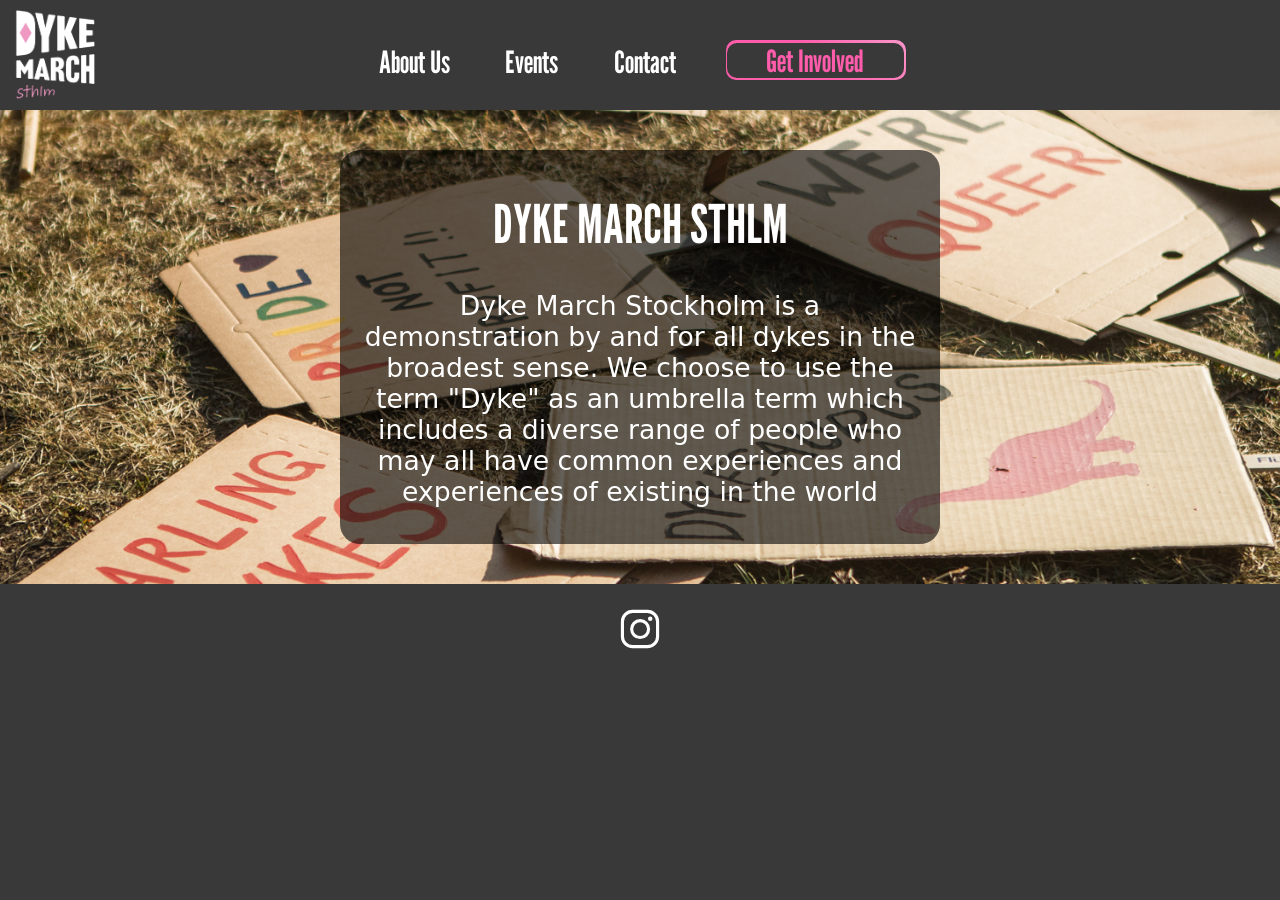
<file: index.html>
<!DOCTYPE html>
<html>
    <head>
        <title>Dyke March Stockholm - Uniting and Uplifting Dykes in all their Diversity!</title>
        <meta name="description" content="We are a demonstration marching every year in Stockholm to fight marginalization and foster unity within the LGBTQIA+ community. Come, march with us!">
        <meta property ="og:title" content="Dyke March Stockholm" >
        <meta property = "og:description" content="We are a demonstration marching every year in Stockholm to fight marginalization and foster unity within the LGBTQIA+ community. Come, march with us!">
        <meta property = "og:image" content ="https://sparks0.github.io/images/dmlogo_link_preview.png">
        <meta name="viewport" content="width=device-width, initial-scale=1.0" />
        <link rel="preconnect" href="https://fonts.googleapis.com">
        <link rel="preconnect" href="https://fonts.gstatic.com" crossorigin>
        <link href="https://fonts.googleapis.com/css2?family=League+Gothic&family=Roboto:ital,wght@0,100..900;1,100..900&display=swap" rel="stylesheet">
        <link rel="stylesheet" href="styles/main.css">
        <link rel="stylesheet" href="styles/index.css">
    </head>
    <body>
        <header>
            <a href="index.html" style="height:108px;"><img class="headerLogo" src="images/dklogowhite.png" width="100px"></a>
            <div id="headerButtons">
                <a href="about/"><div class="headerButton">About Us</div></a>
                <a href="https://www.instagram.com/p/DWgvlh5jJlI/" target="_blank"><div class="headerButton">Events</div></a>
                <a href="contact/"><div class="headerButton">Contact</div></a>
                <a href="https://linktr.ee/dykemarchstockholm" target = "_blank"><div class="gradient-border headerButton plink"><div class="gradient-border__content">Get Involved</div></div></a>
            </div>
        </header>
        <div class="poster">
            <div id="posterText">
                <h1>DYKE MARCH STHLM</h1>
                <p>Dyke March Stockholm is a demonstration by and for all dykes in the broadest sense. We choose to use the term "Dyke" as an umbrella term which includes a diverse range of people who may all have common experiences and experiences of existing in the world</p>
            </div>
        </div>
        <footer>
            <a href="https://www.instagram.com/dykemarchstockholm/" target="_blank"><img src="images/instagram.svg" height="50px"/></a>
            <!-- <a href="https://www.facebook.com/dykemarchstockholm/upcoming_hosted_events" target="_blank"><img src="images/facebook.svg" height="50px"/></a> -->
        </footer>
    </body>
</html>
</file>
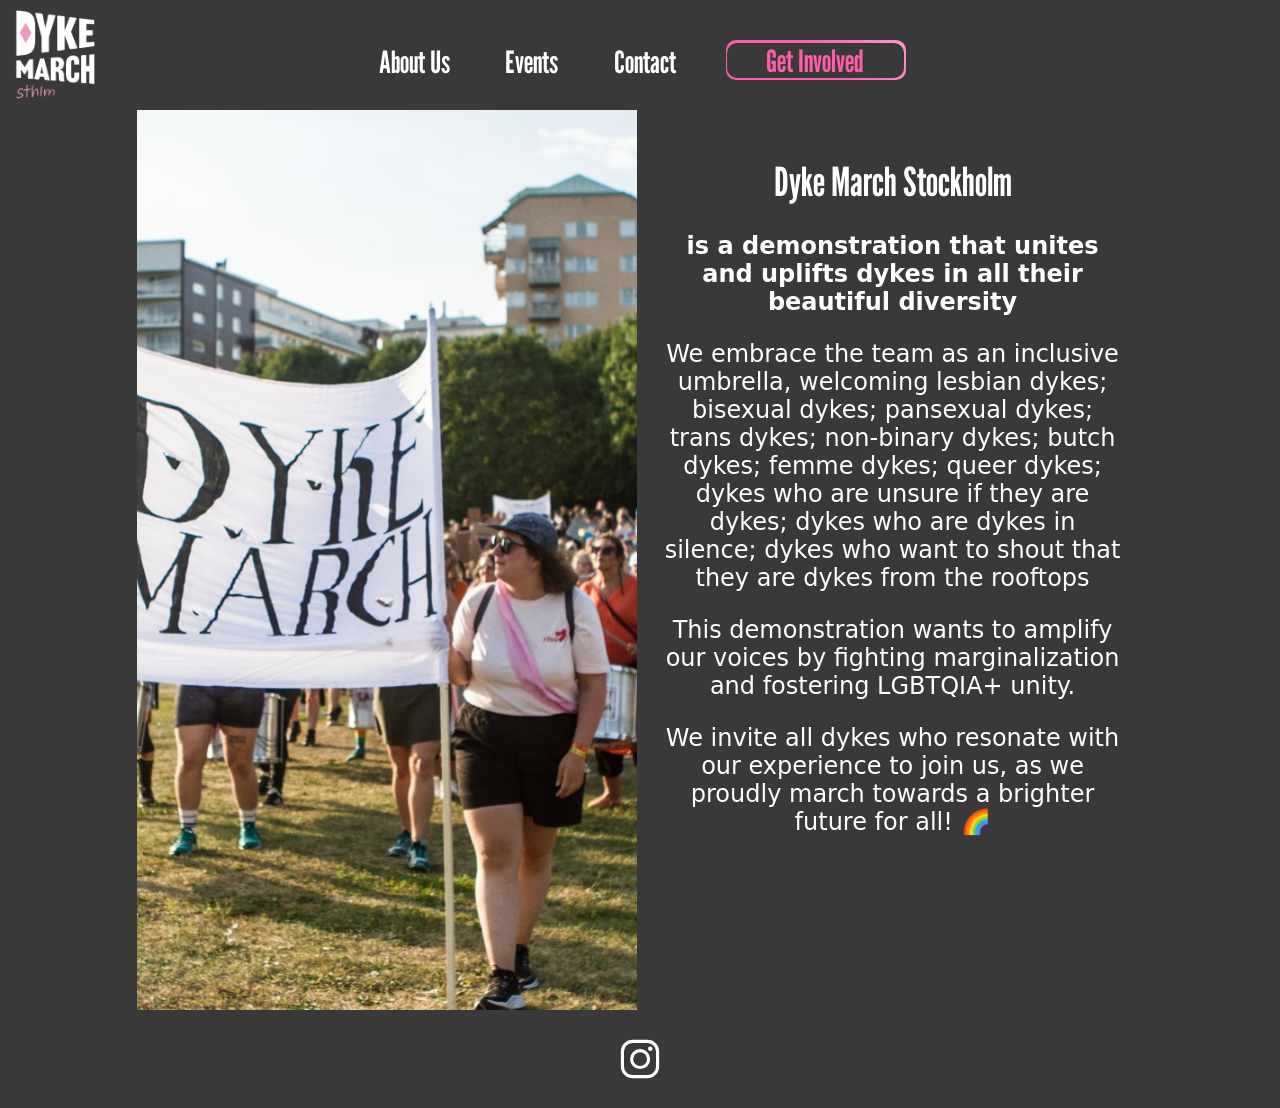
<file: about/index.html>
<!DOCTYPE html>
<html>
    <head>
        <title>About Dyke March Stockholm - Uniting and Uplifting Dykes in all their Diversity!</title>
        <meta name="description" content="We are a demonstration marching every year in Stockholm to fight marginalization and foster unity within the LGBTQIA+ community. Come, march with us!">
        <meta property ="og:title" content="About Dyke March Stockholm" >
        <meta property = "og:description" content="We are a demonstration marching every year in Stockholm to fight marginalization and foster unity within the LGBTQIA+ community. Come, march with us!">
        <meta property = "og:image" content ="https://sparks0.github.io/images/dmlogo_link_preview.png">
        <meta name="viewport" content="width=device-width, initial-scale=1.0" />
        <link rel="preconnect" href="https://fonts.googleapis.com">
<link rel="preconnect" href="https://fonts.gstatic.com" crossorigin>
<link href="https://fonts.googleapis.com/css2?family=League+Gothic&family=Roboto:ital,wght@0,100..900;1,100..900&display=swap" rel="stylesheet">
        <link rel="stylesheet" href="../styles/main.css">
        <link rel="stylesheet" href="../styles/about.css">
    </head>
    <body>
        <header>
            <a href="../index.html" style="height:108px;"><img class="headerLogo" src="../images/dklogowhite.png" width="100px"></a>
            <div id="headerButtons">
                <a href="../about/"><div class="headerButton">About Us</div></a>
                <a href="https://www.instagram.com/p/DWgvlh5jJlI/" target="_blank"><div class="headerButton">Events</div></a>
                <a href="../contact/"><div class="headerButton">Contact</div></a>
                <a href="https://linktr.ee/dykemarchstockholm" target = "_blank"><div class="gradient-border headerButton plink"><div class="gradient-border__content">Get Involved</div></div></a>
            </div>
        </header>
        <div id="container">
            <div id="poster"></div>
            <div id="info">
                <h1>Dyke March Stockholm</h1>
                <h2>is a demonstration that unites and uplifts dykes in all their beautiful diversity</h2>
                <p>We embrace the team as an inclusive umbrella, welcoming lesbian dykes; bisexual dykes; pansexual dykes; trans dykes; non-binary dykes; butch dykes; femme dykes; queer dykes; dykes who are unsure if they are dykes; dykes who are dykes in silence; dykes who want to shout that they are dykes from the rooftops</p>
                <p>This demonstration wants to amplify our voices by fighting marginalization and fostering LGBTQIA+ unity.</p>
                <p>We invite all dykes who resonate with our experience to join us, as we proudly march towards a brighter future for all! 🌈</p>
            </div>
        </div>
        <footer>
            <a href="https://www.instagram.com/dykemarchstockholm/" target="_blank"><img src="../images/instagram.svg" height="50px"/></a>
            <!-- <a href="https://www.facebook.com/dykemarchstockholm/upcoming_hosted_events" target="_blank"><img src="../images/facebook.svg" height="50px"/></a> -->
        </footer>
    </body>
</html>
</file>
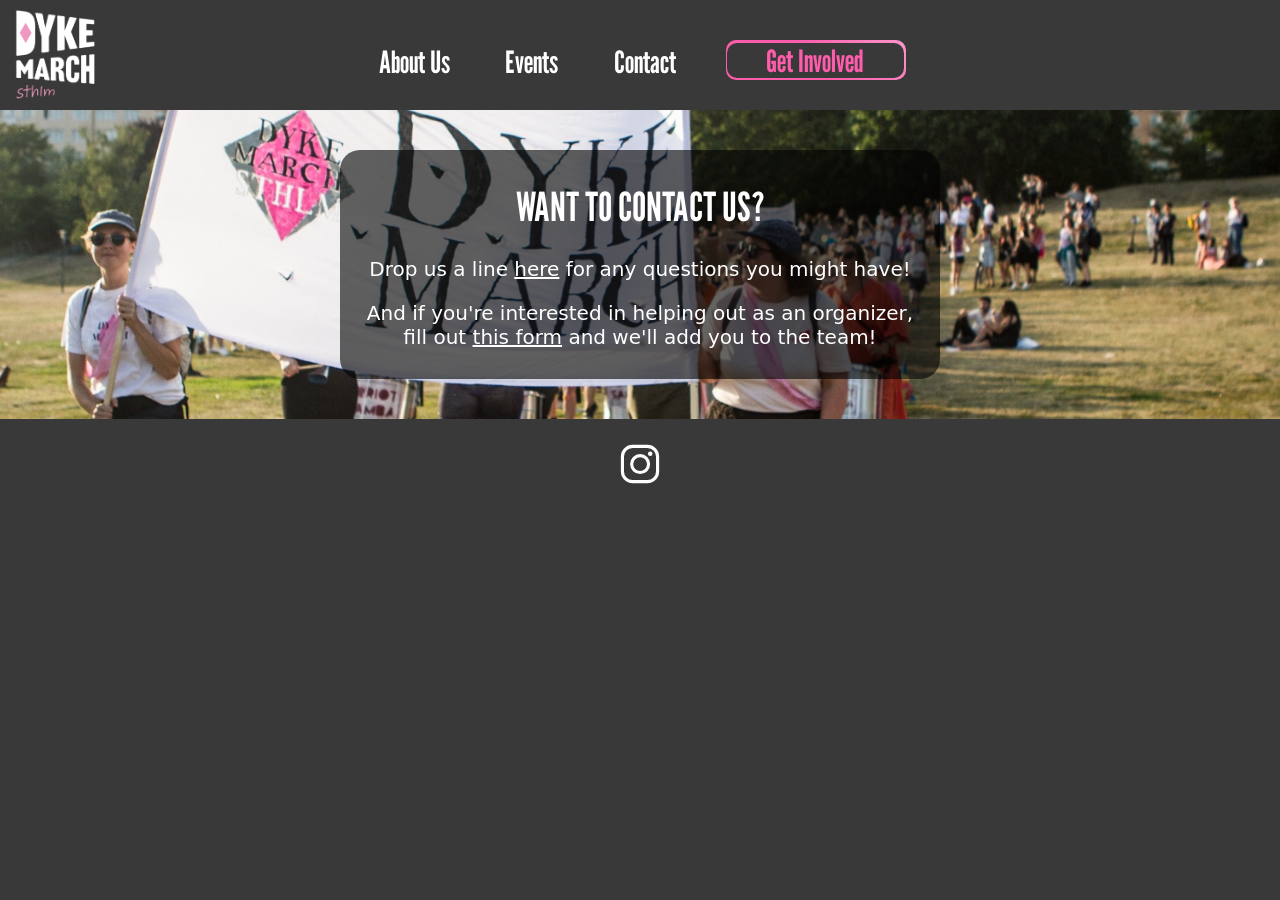
<file: contact/index.html>
<!DOCTYPE html>
<html>
    <head>
        <title>Contact Dyke March Stockholm - Uniting and Uplifting Dykes in all their Diversity!</title>
        <meta name="description" content="We are a demonstration marching every year in Stockholm to fight marginalization and foster unity within the LGBTQIA+ community. Come, march with us!">
        <meta property ="og:title" content="Contact Dyke March Stockholm" >
        <meta property = "og:description" content="We are a demonstration marching every year in Stockholm to fight marginalization and foster unity within the LGBTQIA+ community. Come, march with us!">
        <meta property = "og:image" content ="https://sparks0.github.io/images/dmlogo_link_preview.png">
        <meta name="viewport" content="width=device-width, initial-scale=1.0" />
        <link rel="preconnect" href="https://fonts.googleapis.com">
        <link rel="preconnect" href="https://fonts.gstatic.com" crossorigin>
        <link href="https://fonts.googleapis.com/css2?family=League+Gothic&family=Roboto:ital,wght@0,100..900;1,100..900&display=swap" rel="stylesheet">
        <link rel="stylesheet" href="../styles/main.css">
        <link rel="stylesheet" href="../styles/contact.css">
    </head>
    <body>
        <header>
            <a href="../index.html" style="height:108px;"><img class="headerLogo" src="../images/dklogowhite.png" width="100px"></a>
            <div id="headerButtons">
                <a href="../about/"><div class="headerButton">About Us</div></a>
                <a href="https://www.instagram.com/p/DWgvlh5jJlI/" target="_blank"><div class="headerButton">Events</div></a>
                <a href="../contact/"><div class="headerButton">Contact</div></a>
                <a href="https://linktr.ee/dykemarchstockholm" target = "_blank"><div class="gradient-border headerButton plink"><div class="gradient-border__content">Get Involved</div></div></a>
            </div>
        </header>
        <div class="poster">
            <div id="posterText">
                <h1>WANT TO CONTACT US?</h1>
                <p>Drop us a line <a href="https://www.instagram.com/dykemarchstockholm/" target = "_blank">here</a> for any questions you might have!</p>
                <p>And if you're interested in helping out as an organizer, fill out <a href="https://docs.google.com/forms/d/e/1FAIpQLSf3hFhAhO5_vtn9BT0Q5hwhjKNyT_iCuSNCy-esDCIKKCSvYQ/viewform" target="_blank">this form</a> and we'll add you to the team!</p>
            </div>
        </div>
        <footer>
            <a href="https://www.instagram.com/dykemarchstockholm/" target="_blank"><img src="../images/instagram.svg" height="50px"/></a>
            <!-- <a href="https://www.facebook.com/dykemarchstockholm/upcoming_hosted_events" target="_blank"><img src="../images/facebook.svg" height="50px"/></a> -->
        </footer>
    </body>
</html>
</file>
<file: styles/main.css>
body{
    padding:0;
    margin:0;
    background-color: #393939;
    color:white;
}
*{  
    font-family: "Special Elite", system-ui;
    box-sizing: border-box;
}
@media only screen and (min-width:750px){ /*desktop view*/
    #headerButtons{
        margin-left:auto;
        margin-right:auto;
        position: relative;
        bottom:70px;
        text-align: center;
    }
    header{
        width:100%;
        margin:0;
        max-height: 110px;
        position: relative;                    
    }
    .headerLogo{
        display:inline-block;
        position: relative;
        left:5px;
        padding:10px;
        z-index: 1;
    }
}
@media only screen and (max-width:750px){ /* mobile view*/
    #headerButtons{
        margin-left:0px;
        position: absolute;
        top:5px;
        right:0px;
        width:200px;
        text-align: right;
    }
    header{
        width:100%;
        height:170px;
        margin:0;
        position: relative;
        
    }
    .headerLogo{
        display:inline-block;
        position: relative;
        left:10px;
        margin-top:20px;
        padding:10px;
    }
}
.gradient-border {  /*Masks the outside of the gradient with overflow hidden*/
position: relative;
display: inline-block;
width:180px;
height:40px;
border-radius: 23px;
overflow: hidden;
}

.gradient-border::before {
content: '';
position: absolute;
inset: -50%;
width: 200%;
height: 600%;
top:-100px;
border-radius: 20px;
background: linear-gradient(45deg, rgba(255,92,171,1) 0%, rgba(255,92,171,1) 50%, RGB(246, 250, 254) 100%);
animation: rotate 2s linear infinite;
}

.gradient-border__content { /*Masks the insdie of the gradient with it's background*/
position: absolute;
inset: 2px;
background: #393939;
border-radius: 10px;
margin-top:1px;
margin-left:-0.5px;
z-index: 2;
display: flex;
align-items: center;
justify-content: center;
font-family: "League Gothic", sans-serif;
font-optical-sizing: auto;
font-weight: 400;
font-style: normal;
font-variation-settings:
    "wdth" 100;
}

@keyframes rotate {
0% { transform: rotate(0deg); }
100% { transform: rotate(360deg); }
}
.headerButton{
    display: inline-block;
    padding:5px;
    margin-top:0;
    padding-top: 0;
    margin-left:20px;
    margin-right:20px;
    font-size:23pt;
    color:white;
    font-weight: 700;
    font-style: normal;
    text-align: center;
    vertical-align: top;
    font-family: "League Gothic", sans-serif;
    font-optical-sizing: auto;
    font-weight: 400;
    font-style: normal;
    font-variation-settings:
        "wdth" 100;
}
.plink{
    text-decoration: none;
    color:#FF5CAB;
    margin-top:-3px;
    border-radius: 10px;
    padding-bottom:0px;
}
footer{
    width:100%;
    overflow: hidden;
    margin-left: auto;
    margin-right: auto;
    text-align: center;
    padding:20px;
}
</file>
<file: styles/index.css>
.poster{
    background-color:white;
    display:inline-block;
    width:100%;
    background-image: url("../images/signs-1.jpg");
    background-size: cover;
    background-position: center;
}
#posterText h1{
    font-family: "League Gothic", sans-serif;
    font-optical-sizing: auto;
    font-weight: 400;
    font-style: normal;
    font-variation-settings:
        "wdth" 100;
}
#posterText{
    margin-left:auto;
    margin-right:auto;
    position: relative;
    background-color: rgba(0,0,0,0.6);
    text-align: center;
    color:white;
    font-size: 20pt;
    padding-left:20px;
    padding-right:20px;
    padding-top: 5px;
    margin-top: 40px;
    margin-bottom: 40px;
    padding-bottom: 10px;
    border-radius: 20px;
    max-width:600px;
}
</file>
<file: styles/about.css>
#info h1{
    font-family: "League Gothic", sans-serif;
    font-optical-sizing: auto;
    font-size: 30pt;
    font-weight: 400;
    font-style: normal;
    font-variation-settings:
        "wdth" 100;
}

#container{
    width:100%;
    position: relative;
    text-align: center;
}

#info p{
    font-size: 18pt;
}

@media only screen and (min-width:850px){ /*desktop view*/
    #poster{
        position:relative;
        width:45%;
        max-width: 500px;
        display:inline-block;
        background-image: url("../images/march.jpg");
        background-position: center;
        min-height: 100vh;
        background-size: cover;
    }
    #info{
        width: 45%;
        position: relative;
        display: inline-block;
        padding:20px;
        vertical-align: top;
        max-width:500px;
    }
}

@media only screen and (max-width:850px){ /*mobile view*/
    #poster{
        position:relative;
        width:100%;
        display:inline-block;
        background-image: url("../images/march.jpg");
        background-position: center;
        height:200px;
        background-size: cover;
    }
    #info{
        width: 100%;
        position: relative;
        display: inline-block;
        padding:20px;
        vertical-align: top;
    }
}
</file>
<file: styles/contact.css>
.poster{
    background-color:white;
    display:inline-block;
    width:100%;
    background-image: url("../images/march.jpg");
    background-size: cover;
    background-position: center;
}
#posterText h1{
    font-family: "League Gothic", sans-serif;
    font-optical-sizing: auto;
    font-weight: 400;
    font-style: normal;
    font-variation-settings:
        "wdth" 100;
}
#posterText{
    margin-left:auto;
    margin-right:auto;
    position: relative;
    background-color: rgba(0,0,0,0.6);
    text-align: center;
    color:white;
    font-size: 15pt;
    padding-left:20px;
    padding-right:20px;
    padding-top: 5px;
    margin-top: 40px;
    margin-bottom: 40px;
    padding-bottom: 10px;
    border-radius: 20px;
    max-width:600px;
}

#posterText a{
    color:white;
}
</file>
